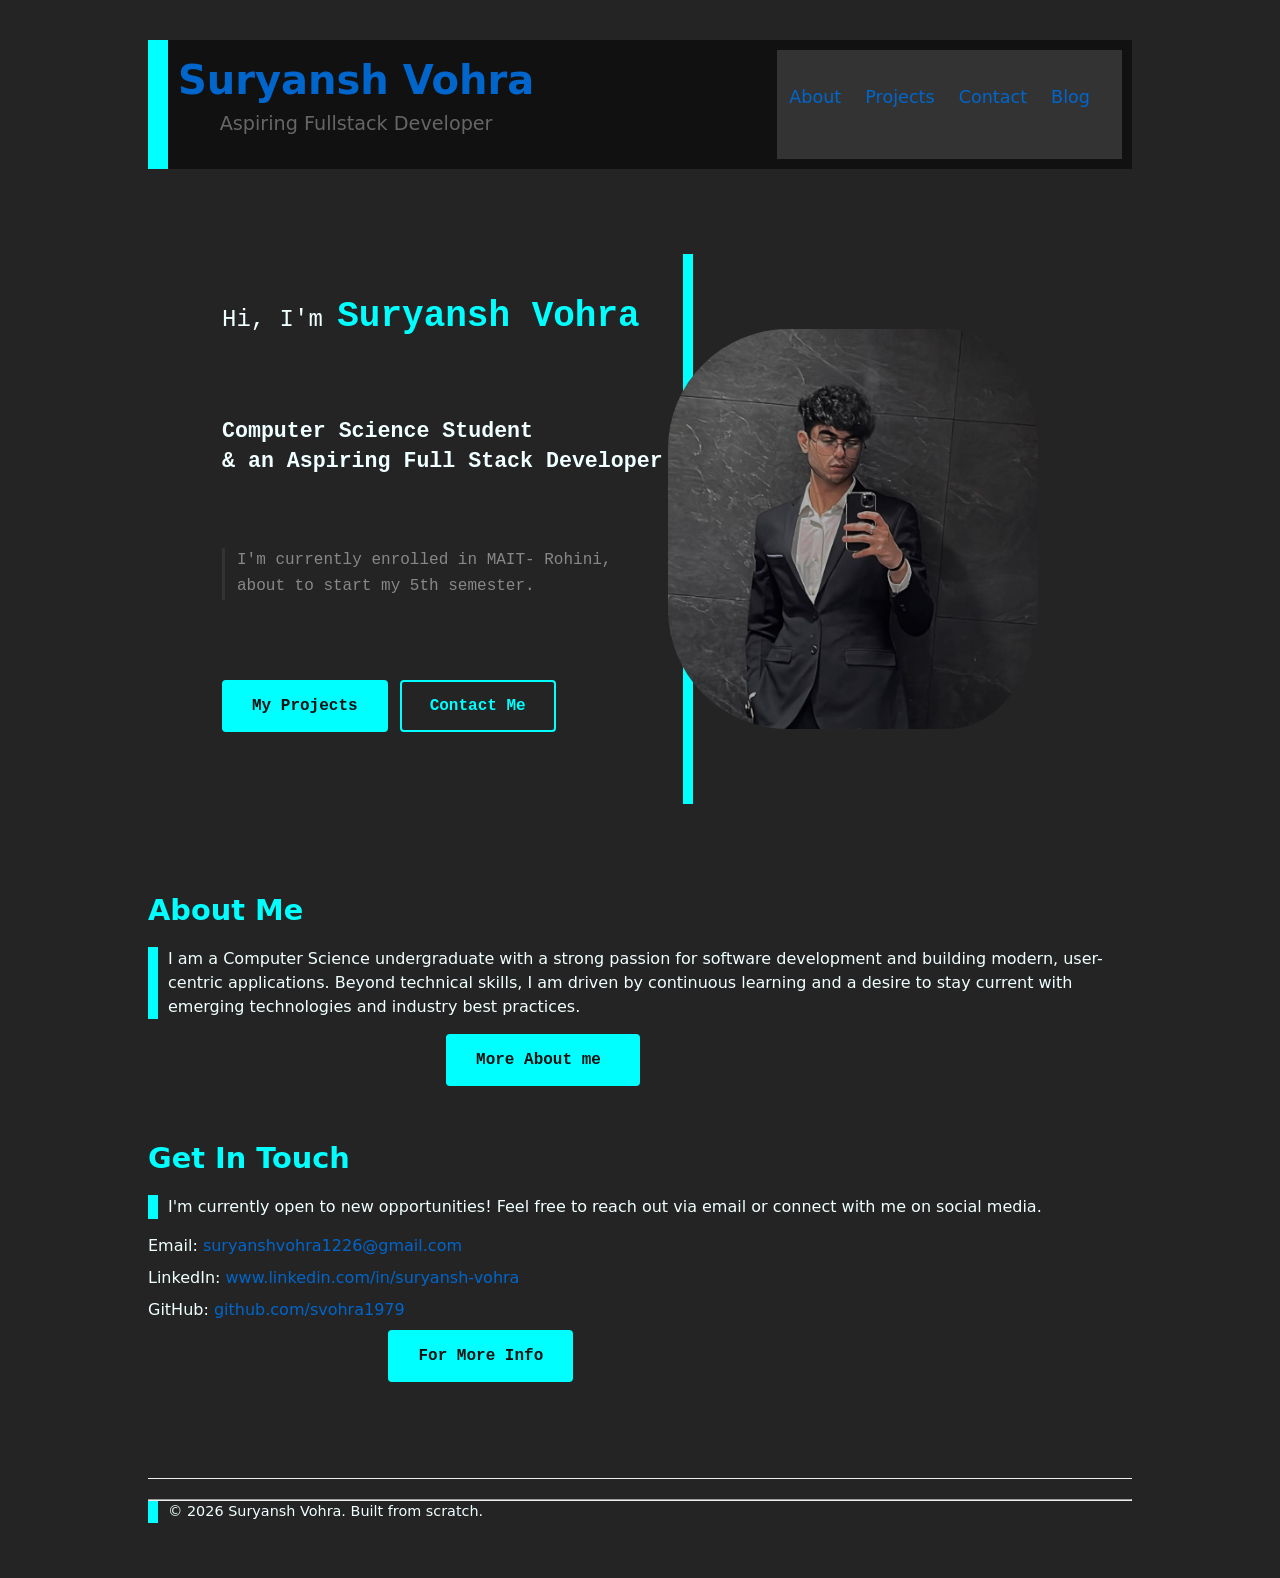
<file: index.html>
<!DOCTYPE html>
<html lang="en">

<head>
    
    <link rel="stylesheet" href="global.css">
    <meta charset="UTF-8">
    <meta name="viewport" content="width=device-width, initial-scale=1.0">
    <title>Suryansh Vohra | Portfolio </title>

</head>

<body>

    <header>
        <!-- <img src="images/pfp.jpeg" alt="Photo of Suryansh Vohra" class="profile-photo"> -->
        <div class="header-text">
        <h1 id="hname"><a href="index.html">Suryansh Vohra</a></h1>
        <p id="subtitle">Aspiring Fullstack Developer</p>
        </div>
        <nav>
            <a href="about.html"><p class="navp">About</p></a>
            <a href="projects.html"><p class="navp">Projects</p></a>
            <a href="contact.html"><p class="navp">Contact</p></a>
            <a href="blog.html"><p class="navp">Blog</p></a>
            
        </nav>
    </header>

    <section id="photo">
        <div id="prediv">
        <pre id="heropre">
                    <p class="hero-greeting">Hi, I'm <span class="hero-name">Suryansh Vohra</span></p>
                    <p class="hero-role">Computer Science Student<br>&amp; an Aspiring Full Stack Developer</p>
                    <p class="hero-detail">I'm currently enrolled in MAIT- Rohini,<br>about to start my 5th semester.</p>
                    <div id="hbuttons">
                        <a href="#projects" class="hero-btn">My Projects</a>
                        <a href="#contact" class="hero-btn hero-btn--outline">Contact Me</a>
                    </div>
        </pre>
    </div>

        <img src="images/pfp.jpeg" alt="Photo of Suryansh Vohra" class="profile-photo">
    </section>

    <main>
        
        
        <section id="about">
            <h2>About Me</h2>
            <p class="bodyp">I am a Computer Science undergraduate with a strong passion for software development and building modern,
                user-centric applications.

                Beyond technical skills, I am driven by continuous learning and a desire to stay current with emerging
                technologies and industry best practices.

                <pre>
                    <a href="about.html" class="hero-btn">More About me </a>
                </pre>
                
                
            </p>

            
        </section>
        <section id="contact">
            <h2>Get In Touch</h2>
            <p class="bodyp">I'm currently open to new opportunities! Feel free to reach out via email or connect with me on social
                media.</p>
            <ul>
                <li>Email: <a href="mailto:suryanshvohra1226@gmail.com">suryanshvohra1226@gmail.com</a></li>
                <li>LinkedIn: <a href="www.linkedin.com/in/suryansh-vohra"
                        target="_blank">www.linkedin.com/in/suryansh-vohra</a></li>
                <li>GitHub: <a href="https://github.com/svohra1979" target="_blank">github.com/svohra1979</a></li>
            </ul>

            <pre>
                <a href="contact.html" class="hero-btn">For More Info</a>
            </pre>
        </section>
    </main>

    <footer>
        <hr>
        <p class="bodyp">&copy; 2026 Suryansh Vohra. Built from scratch.</p>
    </footer>

</body>

</html>
</file>
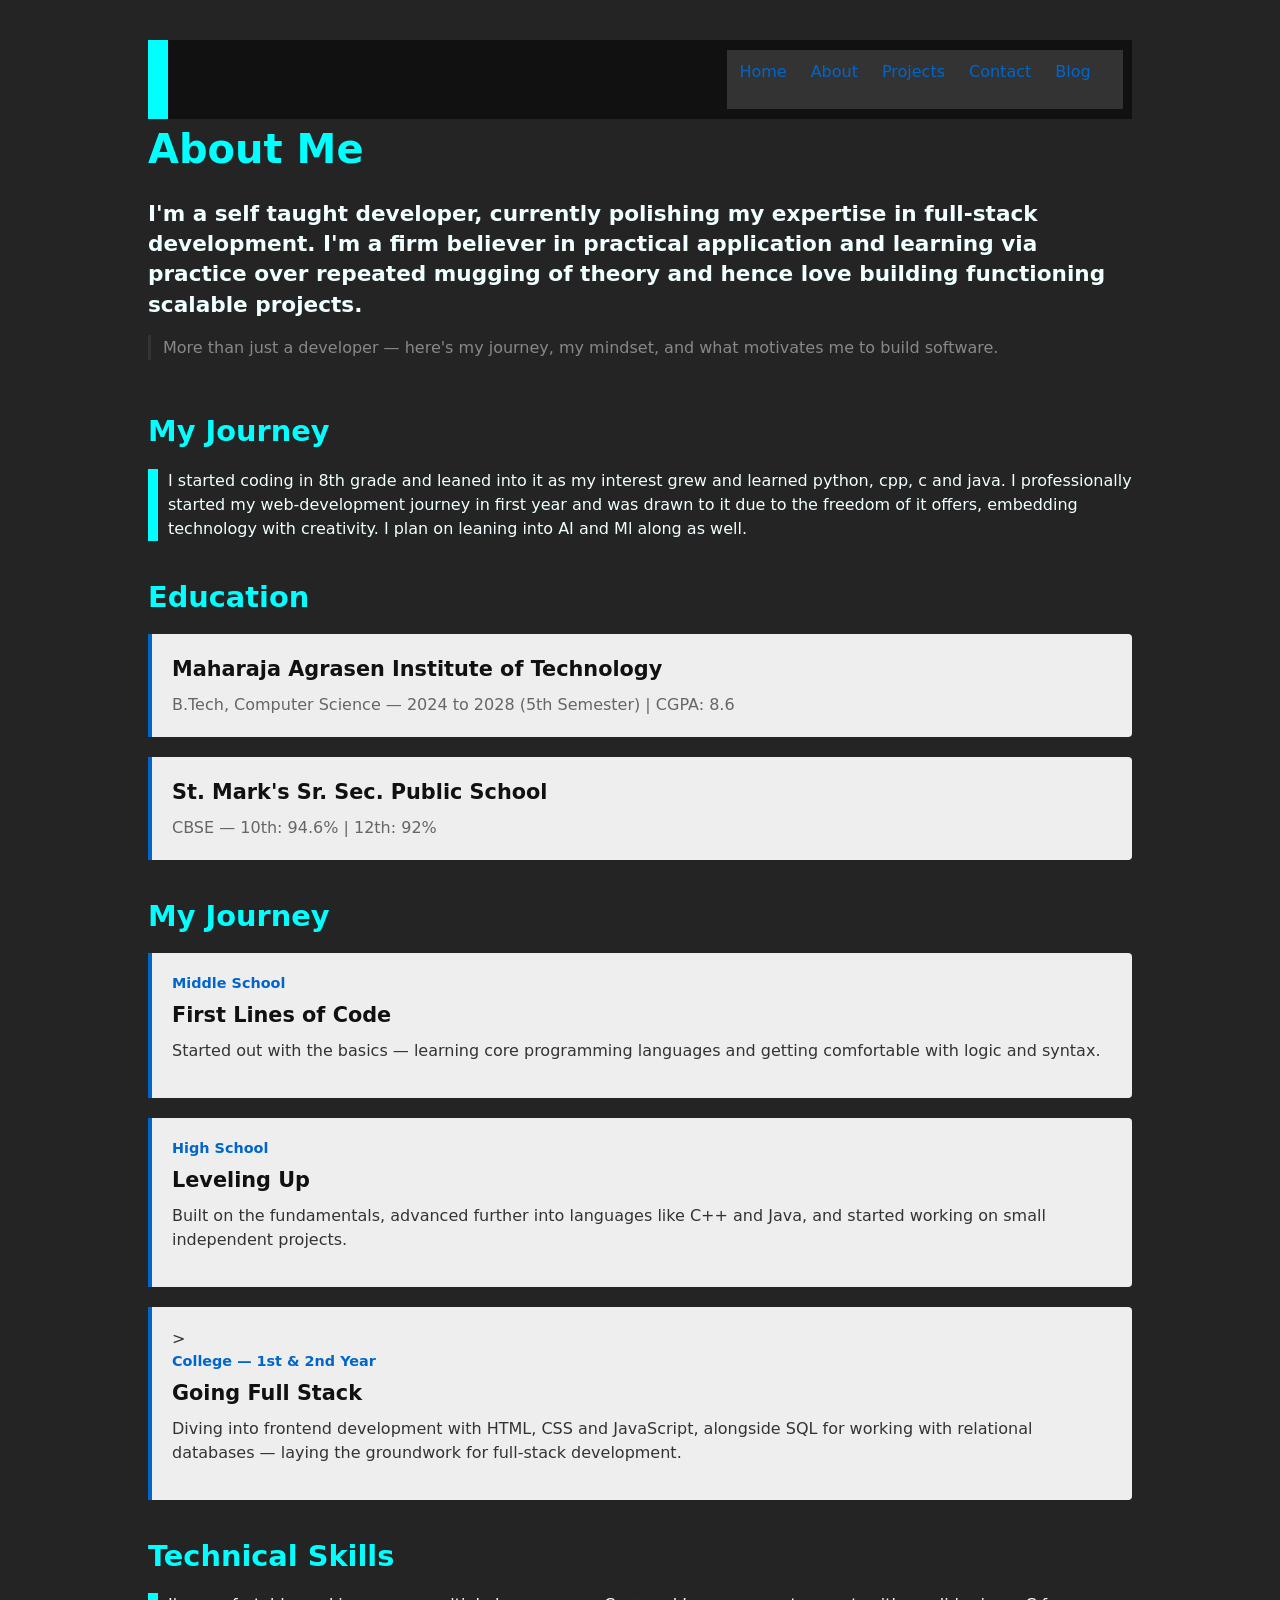
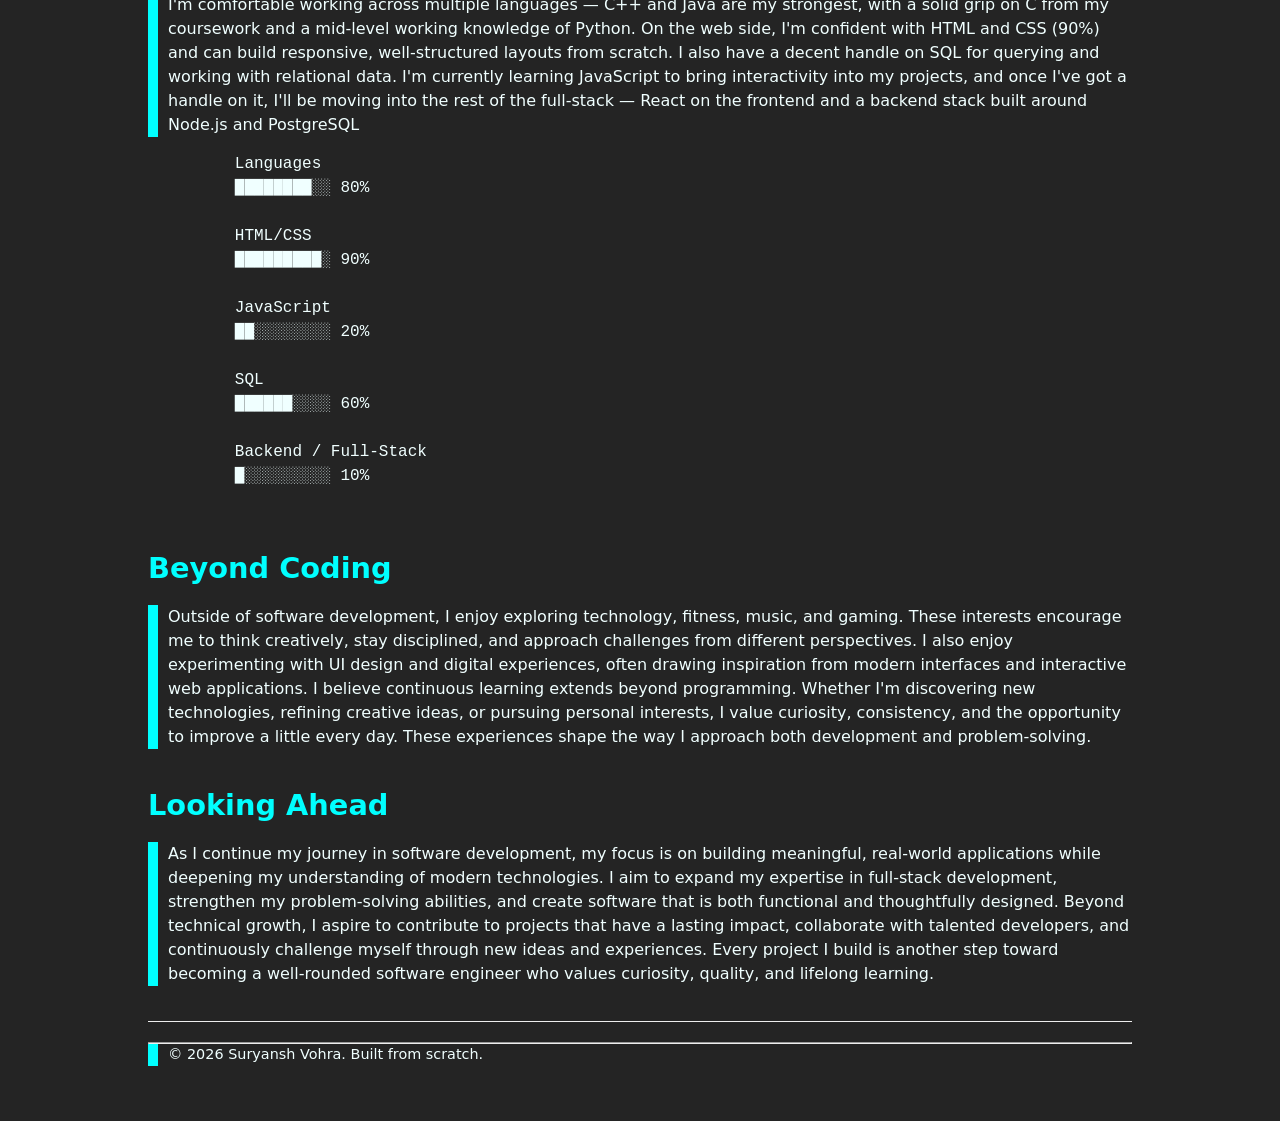
<file: about.html>
<!DOCTYPE html>
<html lang="en">

<head>
    <meta charset="UTF-8">
    <meta name="viewport" content="width=device-width, initial-scale=1.0">
    <title>About | Suryansh Vohra</title>


    <link rel="stylesheet" href="navbar.css">
    <link rel="stylesheet" href="about.css">


</head>

<body>

    <!-- Navigation -->
    <header>
        <nav>
            <a href="index.html">
                <p class="navp">Home</p>
            </a>
            <a href="about.html">
                <p class="navp">About</p>
            </a>
            <a href="projects.html">
                <p class="navp">Projects</p>
            </a>
            <a href="contact.html">
                <p class="navp">Contact</p>
            </a>
            <a href="blog.html">
                <p class="navp">Blog</p>
            </a>

        </nav>
    </header>

    <main>

        <!-- About Hero -->
        <section class="about-hero">

            <div class="container">

                <h1>About Me</h1>

                <h2>I'm a self taught developer, currently polishing my expertise in full-stack development.
                    I'm a firm believer in practical application and learning via practice over repeated mugging of
                    theory and hence love building functioning scalable projects.
                </h2>

                <p>
                    More than just a developer — here's my journey,
                    my mindset, and what motivates me to build software.
                </p>

            </div>

        </section>


        <!-- My Journey -->
        <section class="journey">

            <div class="container">

                <h2>My Journey</h2>

                <p>
                    I started coding in 8th grade and leaned into it as my interest grew and learned python, cpp, c and
                    java.
                    I professionally started my web-development journey in first year and was drawn to it due to the
                    freedom
                    of it offers, embedding technology with creativity. I plan on leaning into AI and Ml along as well.

                </p>

            </div>

        </section>


        <!-- Education -->
        <section id="education">
            <h2>Education</h2>

            <div class="edu-item">
                <h3>Maharaja Agrasen Institute of Technology</h3>
                <span class="edu">B.Tech, Computer Science — 2024 to 2028 (5th Semester) | CGPA: 8.6</span>
            </div>

            <div class="edu-item">
                <h3>St. Mark's Sr. Sec. Public School</h3>
                <span class="edu">CBSE — 10th: 94.6% | 12th: 92%</span>
            </div>

        </section>


        <!-- Timeline -->
        <section id="timeline">
            <h2>My Journey</h2>
            <div class="timeline">

                <div class="timeline-item">

                    <div class="timeline-content">
                        <span class="timeline-year">Middle School</span>
                        <h3>First Lines of Code</h3>
                        <p>Started out with the basics — learning core programming languages and getting comfortable
                            with logic and syntax.</p>
                    </div>
                </div>

                <div class="timeline-item">

                    <div class="timeline-content">
                        <span class="timeline-year">High School</span>
                        <h3>Leveling Up</h3>
                        <p>Built on the fundamentals, advanced further into languages like C++ and Java, and started
                            working on small independent projects.</p>
                    </div>
                </div>

                <div class="timeline-item">
                    >
                    <div class="timeline-content">
                        <span class="timeline-year">College — 1st &amp; 2nd Year</span>
                        <h3>Going Full Stack</h3>
                        <p>Diving into frontend development with HTML, CSS and JavaScript, alongside SQL for working
                            with relational databases — laying the groundwork for full-stack development.</p>
                    </div>
                </div>

            </div>
        </section>


        <!-- Technical Skills -->
        <section class="skills">

            <div class="container">

                <h2>Technical Skills</h2>

                <p>
                    I'm comfortable working across multiple languages — C++ and Java are my strongest, with a solid grip
                    on C from my coursework and a mid-level working knowledge of Python. On the web side, I'm confident
                    with HTML and CSS (90%) and can build responsive, well-structured layouts from scratch. I also have
                    a decent handle on SQL for querying and working with relational data. I'm currently learning
                    JavaScript to bring interactivity into my projects, and once I've got a handle on it, I'll be moving
                    into the rest of the full-stack — React on the frontend and a backend stack built around Node.js and
                    PostgreSQL

                </p>
                <pre>
        Languages
        ████████░░ 80%
                    
        HTML/CSS
        █████████░ 90%
                    
        JavaScript
        ██░░░░░░░░ 20%
                    
        SQL
        ██████░░░░ 60%
                    
        Backend / Full-Stack
        █░░░░░░░░░ 10%
                </pre>

            </div>

        </section>


        <!-- Interests -->
        <section class="interests">

            <div class="container">

                <h2>Beyond Coding</h2>

                <p>
                    Outside of software development, I enjoy exploring technology, fitness, music, and gaming. These
                    interests encourage me to think creatively, stay disciplined, and approach challenges from different
                    perspectives. I also enjoy experimenting with UI design and digital experiences, often drawing
                    inspiration from modern interfaces and interactive web applications.

                    I believe continuous learning extends beyond programming. Whether I'm discovering new technologies,
                    refining creative ideas, or pursuing personal interests, I value curiosity, consistency, and the
                    opportunity to improve a little every day. These experiences shape the way I approach both
                    development and problem-solving.

                </p>

            </div>

        </section>


        <!-- Future Goals -->
        <section class="future">

            <div class="container">

                <h2>Looking Ahead</h2>

                <p>
                    

                    As I continue my journey in software development, my focus is on building meaningful, real-world
                    applications while deepening my understanding of modern technologies. I aim to expand my expertise
                    in full-stack development, strengthen my problem-solving abilities, and create software that is both
                    functional and thoughtfully designed.

                    Beyond technical growth, I aspire to contribute to projects that have a lasting impact, collaborate
                    with talented developers, and continuously challenge myself through new ideas and experiences. Every
                    project I build is another step toward becoming a well-rounded software engineer who values
                    curiosity, quality, and lifelong learning.


                </p>

            </div>

        </section>

    </main>

    <!-- Footer -->
    <footer>
        <hr>
        <p class="bodyp">&copy; 2026 Suryansh Vohra. Built from scratch.</p>
    </footer>

</body>

</html>
</file>
<file: global.css>
/* ==========================================================================
   1. Reset & Base Styles
   ========================================================================== */
   * {
    box-sizing: border-box;
    margin: 0;
    padding: 0;
   
}

body {
    
    font-family: system-ui, -apple-system, BlinkMacSystemFont, 'Segoe UI', Roboto, Oxygen, Ubuntu, Cantarell, sans-serif;
    line-height: 1.5;
    color: #333333;
    background-color: #242424;
    max-width: 80vw;
    margin: 0 auto;
    padding: 40px 20px;
}
header{
    top: 0;
    position: sticky;
    display: flex;
    justify-content: space-between;
    padding: 10px;
    background-color: #111111;
    border-left: 20px solid aqua;
    z-index: 100;
    
}   /* room for the photo; match photo height */

#hname{
    color: aqua;
}            

.header-text {
    grid-column: 2;
    text-align: center;
    
}

#photo{
    display: flex;
    justify-content: space-between;
    align-items: center;
    gap: 40px;
    
    min-height: 80vh;
   
}

#heropre{
    border-right: solid aqua 10px;
    padding-right: 20px;
    transform: translateX(5vw);
}


.hero-greeting {
    font-size: 1.5rem;
    color: azure;
    margin-bottom: 0;
}

.hero-name {
    color: aqua;
    font-size: 2.25rem;
    font-weight: 700;
}

.hero-role {
    font-size: 1.35rem;
    font-weight: 600;
    color: azure;
    line-height: 1.4;
    margin-bottom: 0;
}

.hero-detail {
    font-size: 1rem;
    color: #888888;
    line-height: 1.6;
    margin-bottom: 0;
    padding-left: 12px;
    border-left: 3px solid #333333;
}

#hbuttons {
    display: flex;
    flex-wrap: wrap;
    gap: 12px;
    margin-top: 0.5rem;
}

.hero-btn {
    display: inline-block;
    padding: 12px 28px;
    font-size: 1rem;
    font-weight: 600;
    text-decoration: none;
    border: 2px solid aqua;
    border-radius: 4px;
    background-color: aqua;
    color: #111111;
    transition: background-color 0.2s ease, color 0.2s ease, border-color 0.2s ease;
}

.hero-btn:hover {
    background-color: azure;
    border-color: azure;
    color: #111111;
    text-decoration: none;
}

.hero-btn--outline {
    background-color: transparent;
    color: aqua;
}

.hero-btn--outline:hover {
    background-color: aqua;
    color: #111111;
}

/* ==========================================================================
   2. Typography & Links
   ========================================================================== */
h2{
    color: aqua;
    margin-bottom: 15px;
    font-weight: 700;
}
h3 {
    color: #111111;
    margin-bottom: 15px;
    font-weight: 700;
}
h1{
    color: #111111; 
    font-weight: 700;
    text-align: center;
}
#subtitle{
    text-align: center;
    font-size: 1.2rem;
    font-weight: 500;
    color: #666666;
    margin-bottom: 20px;
}

h1 { font-size: 2.5rem; }
h2 { font-size: 1.8rem; margin-top: 0px; }
h3 { font-size: 1.3rem; }

p {
    margin-bottom: 15px;
    
}
.bodyp{
    border-left: 10px solid aqua;
    padding-left: 10px;
    color: azure;

}
pre{
    font-size: 1.5rem;
     
    padding-left: 10px;
    color: azure;
    

}

a {
    color: #0066cc;
    text-decoration: none;
}

a:hover {
    text-decoration: underline;
}

.profile-photo {
    transform: translateX(-5vw);
    display: block;
    width: 400px;
    height: 400px;
    object-fit: cover;
    padding-right: 30px;
    border-radius: 30%;   /* circle */
      /* centered above title */
}
/* ==========================================================================
   3. Navigation
   ========================================================================== */
header p {
    color: #666666;
    font-size: 1.1rem;
    margin-bottom: 15px;
}
nav{
    position: sticky;
    top: 0;
    display: flex;
    justify-content: center;
    align-items: center;
    
    background-color: #333333;
    padding: 10px;
    z-index: 100;
}
nav a {
    margin-right: 20px;
    font-weight: 500;
    
    padding-left: 2 px;
    padding-right: 2 px;
}

.navb{
    background-color: #111111;
}

 .navp{
    padding-left: 2px;
    padding-right: 2px;
    color: #0066cc;
}
/* ==========================================================================
   4. Project Cards & Lists
   ========================================================================== */
.project {
    background-color: #eeeeee;
    border-left: 4px solid #0066cc;
    padding: 20px;
    margin-bottom: 20px;
    border-radius: 0 4px 4px 0;
}

.project h3 {
    margin-bottom: 8px;
}

ul {
    list-style-type: none; /* Removes default bullet points */
}

li {
    margin-bottom: 8px;
    color:azure
}

/* ==========================================================================
   5. Footer
   ========================================================================== */
footer {
    margin-top: 60px;
    padding-top: 20px;
    border-top: 1px solid #eeeeee;
    color: #777777;
    font-size: 0.9rem;
}

/* ==========================================================================
   6. Mobile
   ========================================================================== */
@media (max-width: 768px) {
    body {
        max-width: 100vw;
        padding: 20px 15px;
    }

    header {
        flex-wrap: wrap;
        gap: 8px;
        padding: 8px;
        border-left-width: 12px;
    }

    .header-text {
        text-align: left;
    }

    #hname {
        font-size: 1.3rem;
    }

    #subtitle {
        font-size: 0.9rem;
        text-align: left;
    }

    nav {
        flex-wrap: wrap;
        justify-content: center;
        gap: 4px;
        padding: 6px;
    }

    nav a {
        margin-right: 10px;
    }

    .navp {
        font-size: 0.9rem;
    }

    #photo {
        flex-direction: column;
        text-align: center;
        min-height: auto;
        gap: 20px;
        padding-top: 20px;
    }

    #heropre {
        transform: none;
        border-right: none;
        padding-right: 0;
    }

    .hero-greeting {
        font-size: 1.2rem;
    }

    .hero-name {
        font-size: 1.6rem;
    }

    .hero-role {
        font-size: 1.1rem;
    }

    .hero-detail {
        font-size: 0.9rem;
        padding-left: 8px;
    }

    #hbuttons {
        justify-content: center;
    }

    .hero-btn {
        padding: 10px 20px;
        font-size: 0.9rem;
    }

    .profile-photo {
        transform: none;
        width: 200px;
        height: 200px;
        padding-right: 0;
    }

    h1 {
        font-size: 1.8rem;
    }

    h2 {
        font-size: 1.4rem;
    }

    h3 {
        font-size: 1.1rem;
    }

    .bodyp {
        font-size: 0.95rem;
    }

    pre {
        font-size: 1.1rem;
    }

    #about pre {
        font-size: 1rem;
    }

    footer {
        margin-top: 35px;
    }
}

@media (max-width: 480px) {
    body {
        padding: 12px 10px;
    }

    header {
        border-left-width: 8px;
        padding: 6px;
        gap: 4px;
    }

    nav {
        gap: 2px;
        padding: 4px;
    }

    nav a {
        margin-right: 6px;
    }

    .navp {
        font-size: 0.8rem;
        padding-left: 1px;
        padding-right: 1px;
    }

    #photo {
        gap: 12px;
        padding-top: 12px;
    }

    .hero-name {
        font-size: 1.3rem;
    }

    .hero-role {
        font-size: 1rem;
    }

    .hero-btn {
        padding: 8px 16px;
        font-size: 0.85rem;
    }

    .profile-photo {
        width: 150px;
        height: 150px;
    }

    h1 {
        font-size: 1.5rem;
    }

    h2 {
        font-size: 1.2rem;
    }

    pre {
        font-size: 0.95rem;
        white-space: pre-wrap;
    }

    .bodyp {
        font-size: 0.85rem;
        border-left-width: 6px;
        padding-left: 6px;
    }

    footer {
        margin-top: 24px;
        font-size: 0.8rem;
    }
}
</file>
<file: navbar.css>
nav{
    position: sticky;
    top: 0;
    display: flex;
    justify-content: center;
    align-items: center;
    
    background-color: #333333;
    padding: 10px;
    z-index: 100;
}
nav a {
    margin-right: 20px;
    font-weight: 500;
    
    padding-left: 2 px;
    padding-right: 2 px;
}

.navb{
    background-color: #111111;
}

 .navp{
    padding-left: 2px;
    padding-right: 2px;
    color: #0066cc;
}
</file>
<file: about.css>
/* Base & Reset */
* {
    box-sizing: border-box;
    margin: 0;
    padding: 0;
}

body {
    font-family: system-ui, -apple-system, BlinkMacSystemFont, 'Segoe UI', Roboto, Oxygen, Ubuntu, Cantarell, sans-serif;
    line-height: 1.5;
    color: #333333;
    background-color: #242424;
    max-width: 80vw;
    margin: 0 auto;
    padding: 40px 20px;
}

/* Header - matches index design */
header {
    position: sticky;
    top: 0;
    display: flex;
    justify-content: flex-end;
    align-items: center;
    padding: 10px;
    background-color: #111111;
    border-left: 20px solid aqua;
    z-index: 100;
}

/* Typography */
h1 {
    color: aqua;
    font-weight: 700;
    font-size: 2.5rem;
}

h2 {
    color: aqua;
    margin-bottom: 15px;
    font-weight: 700;
    font-size: 1.8rem;
}

h3 {
    color: #111111;
    margin-bottom: 15px;
    font-weight: 700;
    font-size: 1.3rem;
}

p {
    margin-bottom: 15px;
}

a {
    color: #0066cc;
    text-decoration: none;
}

a:hover {
    text-decoration: underline;
}

pre {
    font-size: 1rem;
    padding-left: 10px;
    color: azure;
}

.bodyp {
    border-left: 10px solid aqua;
    padding-left: 10px;
    color: azure;
}

/* About Hero */
.about-hero {
    display: flex;
    align-items: center;
}

.about-hero h1 {
    text-align: left;
    margin-bottom: 20px;
}

.about-hero h2 {
    font-size: 1.35rem;
    font-weight: 600;
    color: azure;
    line-height: 1.4;
}

.about-hero p {
    font-size: 1rem;
    color: #888888;
    line-height: 1.6;
    border-left: 3px solid #333333;
    padding-left: 12px;
}

/* Section Spacing */
.journey, .skills, .interests, .future, #education, #timeline {
    margin-top: 35px;
}

.journey p, .skills p, .interests p, .future p {
    border-left: 10px solid aqua;
    padding-left: 10px;
    color: azure;
}

/* Education */
.edu-item {
    background-color: #eeeeee;
    border-left: 4px solid #0066cc;
    padding: 20px;
    margin-bottom: 20px;
    border-radius: 0 4px 4px 0;
}

.edu-item h3 {
    margin-bottom: 8px;
}

.edu {
    color: #666666;
}

/* Timeline */
.timeline-item {
    background-color: #eeeeee;
    border-left: 4px solid #0066cc;
    padding: 20px;
    margin-bottom: 20px;
    border-radius: 0 4px 4px 0;
}

.timeline-content h3 {
    margin-bottom: 8px;
}

.timeline-year {
    display: block;
    font-size: 0.9rem;
    color: #0066cc;
    font-weight: 600;
    margin-bottom: 5px;
}

.timeline-content p {
    color: #333333;
    border: none;
    padding: 0;
}

/* Footer */
footer {
    margin-top: 35px;
    padding-top: 20px;
    border-top: 1px solid #eeeeee;
    color: #777777;
    font-size: 0.9rem;
}

/* Mobile */
@media (max-width: 768px) {
    body {
        max-width: 100vw;
        padding: 20px 15px;
    }

    header {
        flex-wrap: wrap;
        justify-content: center;
        gap: 4px;
        padding: 8px;
        border-left-width: 12px;
    }

    h1 {
        font-size: 1.8rem;
    }

    h2 {
        font-size: 1.4rem;
    }

    h3 {
        font-size: 1.1rem;
    }

    .about-hero h2 {
        font-size: 1.1rem;
    }

    .about-hero p {
        font-size: 0.9rem;
    }

    pre {
        font-size: 1rem;
    }

    .bodyp {
        font-size: 0.95rem;
    }

    .edu-item,
    .timeline-item {
        padding: 15px;
    }

    .edu,
    .timeline-content p {
        font-size: 0.9rem;
    }
}

@media (max-width: 480px) {
    body {
        padding: 12px 10px;
    }

    header {
        border-left-width: 8px;
        padding: 6px;
        gap: 4px;
    }

    h1 {
        font-size: 1.5rem;
    }

    h2 {
        font-size: 1.2rem;
    }

    .about-hero h2 {
        font-size: 1rem;
    }

    .about-hero p {
        font-size: 0.85rem;
    }

    pre {
        font-size: 0.9rem;
        white-space: pre-wrap;
    }

    .bodyp {
        font-size: 0.85rem;
        border-left-width: 6px;
        padding-left: 6px;
    }

    .edu-item,
    .timeline-item {
        padding: 12px;
    }

    .edu-item h3,
    .timeline-content h3 {
        font-size: 1rem;
    }

    .edu,
    .timeline-content p {
        font-size: 0.85rem;
    }

    footer {
        margin-top: 24px;
        font-size: 0.8rem;
    }
}
</file>
